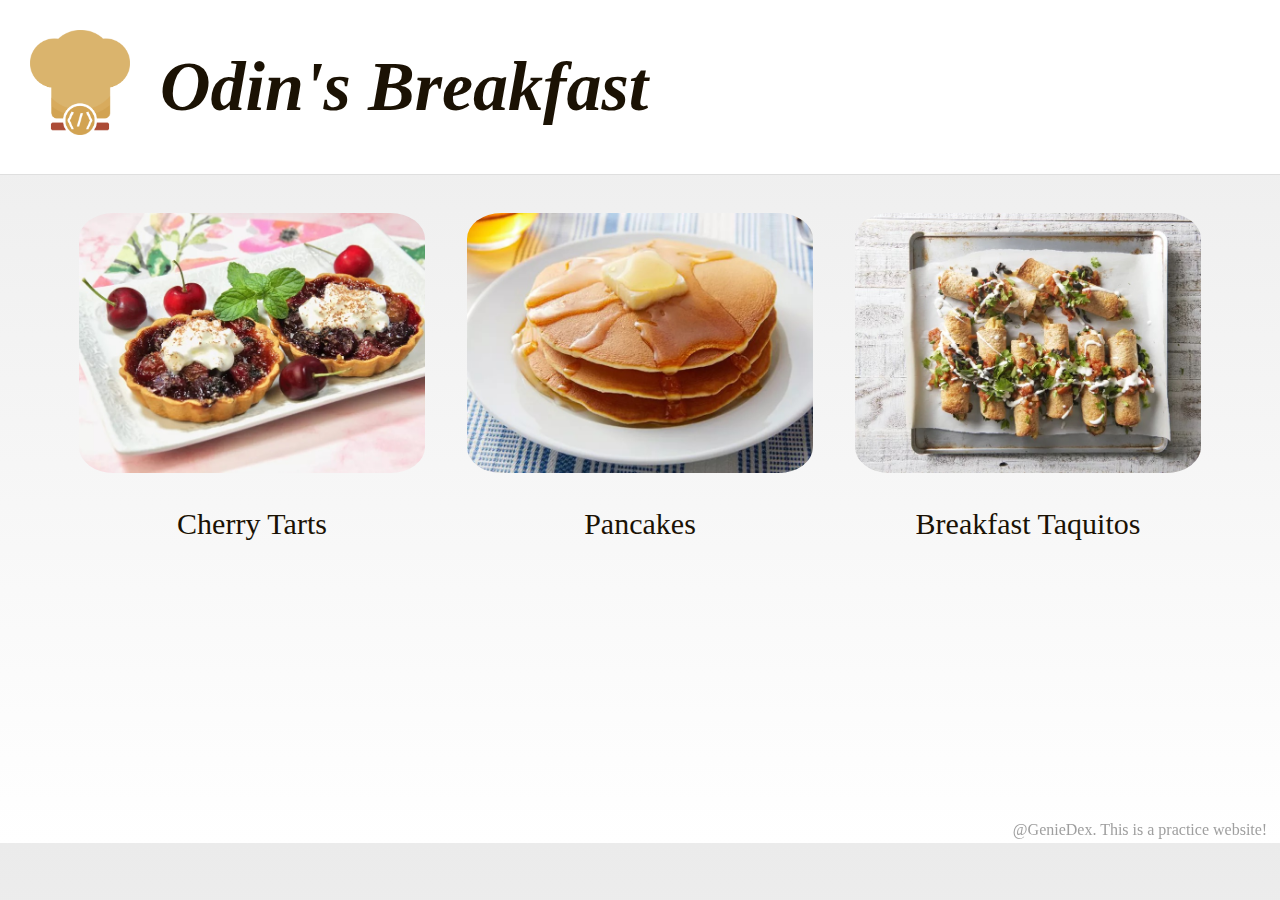
<file: index.html>
<!DOCTYPE html>
<html lang="en">
<head>
    <meta charset="UTF-8">
    <meta name="viewport" content="width=device-width, initial-scale=1.0">
    <title>Odin's Breakfast</title>
    <link rel="stylesheet" href="styles.css">
</head>
<body>
    <div class="header">
        <img src="img/Logo.png" alt="Odin's Breakfast">
        <h1>Odin's Breakfast</h1> 
    </div>

   

    <div class="menu">
            <div class="recipe">
                <a href="recipes/cherrytart.html">
                    <img src="img/cherrytart.jpeg" alt="">
                </a>
                <h3>Cherry Tarts</h3>
            </div>
            <div class="recipe">
                <a href="recipes/pancakes.html"><img src="img/pancake.jpeg" alt=""></a>
                <h3>Pancakes</h3>
            </div>
            <div class="recipe">
            <a href="recipes/taquitos.html"> <img src="img/taquito.jpeg" alt=""> </a>
                <h3>Breakfast Taquitos</h3>
            </div>
            <p id="disclaimer"> @GenieDex. This is a practice website! </p>
    </div>
</body>
</html>
</file>
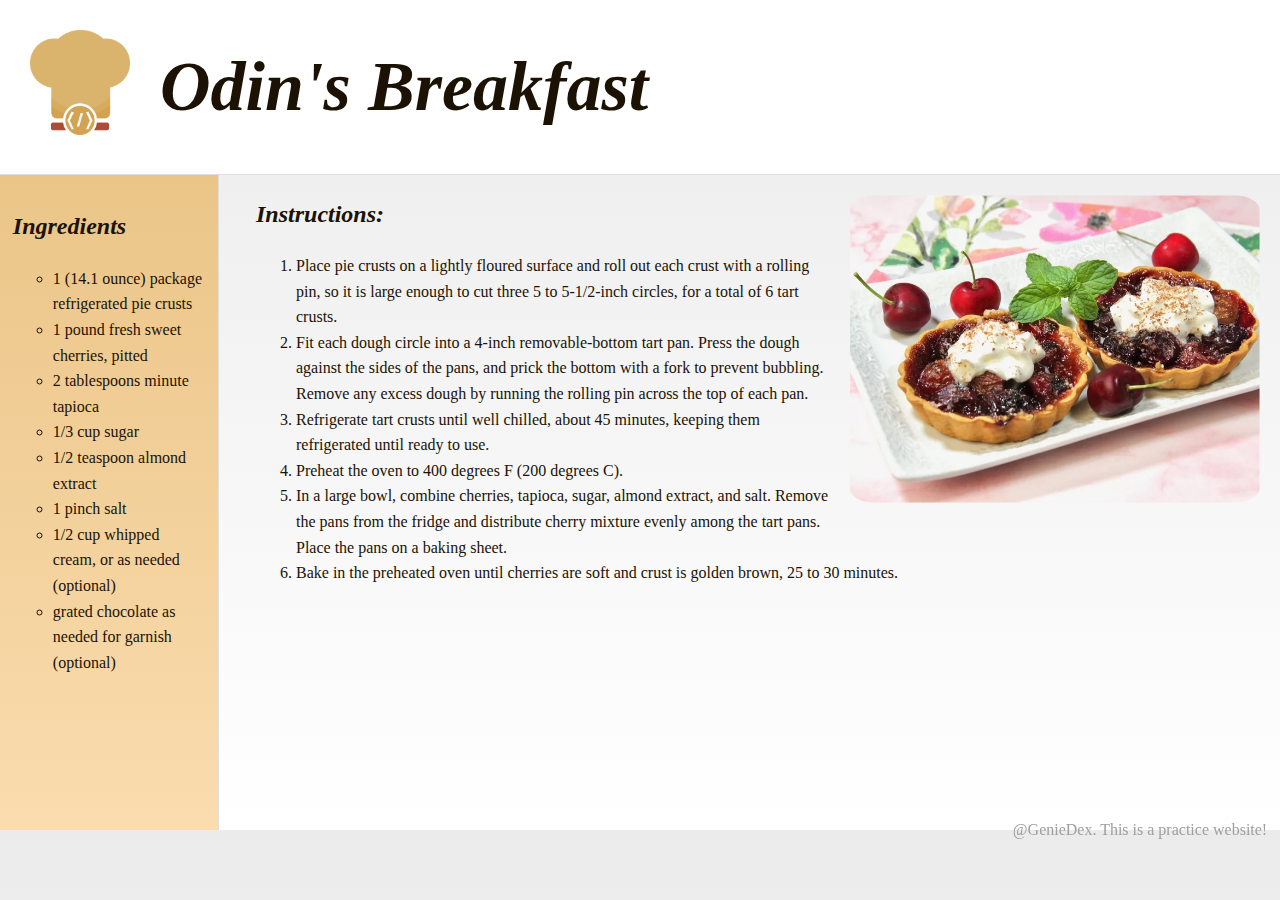
<file: recipes/cherrytart.html>
<!DOCTYPE html>
<html lang="en">
<head>
    <meta charset="UTF-8">
    <meta name="viewport" content="width=device-width, initial-scale=1.0">
    <title>Odin's Breakfast</title>
    <link rel="stylesheet" href="../styles.css">
</head>
<body>
    <div class="header">
        <img src="../img/Logo.png" alt="Odin's Breakfast">
        <a href="../index.html"><h1>Odin's Breakfast</h1></a>
    </div>

   

    <div class="recipe_content">
        <div class="recipe_instructions">
            <img src="../img/cherrytart.jpeg">
            <h2>Instructions:</h2>
            <ol>
                <li>Place pie crusts on a lightly floured surface and roll out each crust with a rolling pin, so it is large enough to cut three 5 to 5-1/2-inch circles, for a total of 6 tart crusts.</li>
                <li>Fit each dough circle into a 4-inch removable-bottom tart pan. Press the dough against the sides of the pans, and prick the bottom with a fork to prevent bubbling. Remove any excess dough by running the rolling pin across the top of each pan.</li>
                <li>Refrigerate tart crusts until well chilled, about 45 minutes, keeping them refrigerated until ready to use.</li>
                <li>Preheat the oven to 400 degrees F (200 degrees C).</li>
                <li>In a large bowl, combine cherries, tapioca, sugar, almond extract, and salt. Remove the pans from the fridge and distribute cherry mixture evenly among the tart pans. Place the pans on a baking sheet.</li>
                <li>Bake in the preheated oven until cherries are soft and crust is golden brown, 25 to 30 minutes.</li>
            </ol>
        </div>


        <div class="side">
            <h2>Ingredients</h2>
            <ul>
                <li>1 (14.1 ounce) package refrigerated pie crusts</li>
                <li>1 pound fresh sweet cherries, pitted</li>
                <li>2 tablespoons minute tapioca</li>
                <li>1/3 cup sugar</li>
                <li>1/2 teaspoon almond extract</li>
                <li>1 pinch salt</li>
                <li>1/2 cup whipped cream, or as needed (optional)</li>
                <li>grated chocolate as needed for garnish (optional)</li>
            </ul>
        </div>

      
    </div>
            <p id="disclaimer"> @GenieDex. This is a practice website! </p>
    </div>
</body>
</html>
</file>
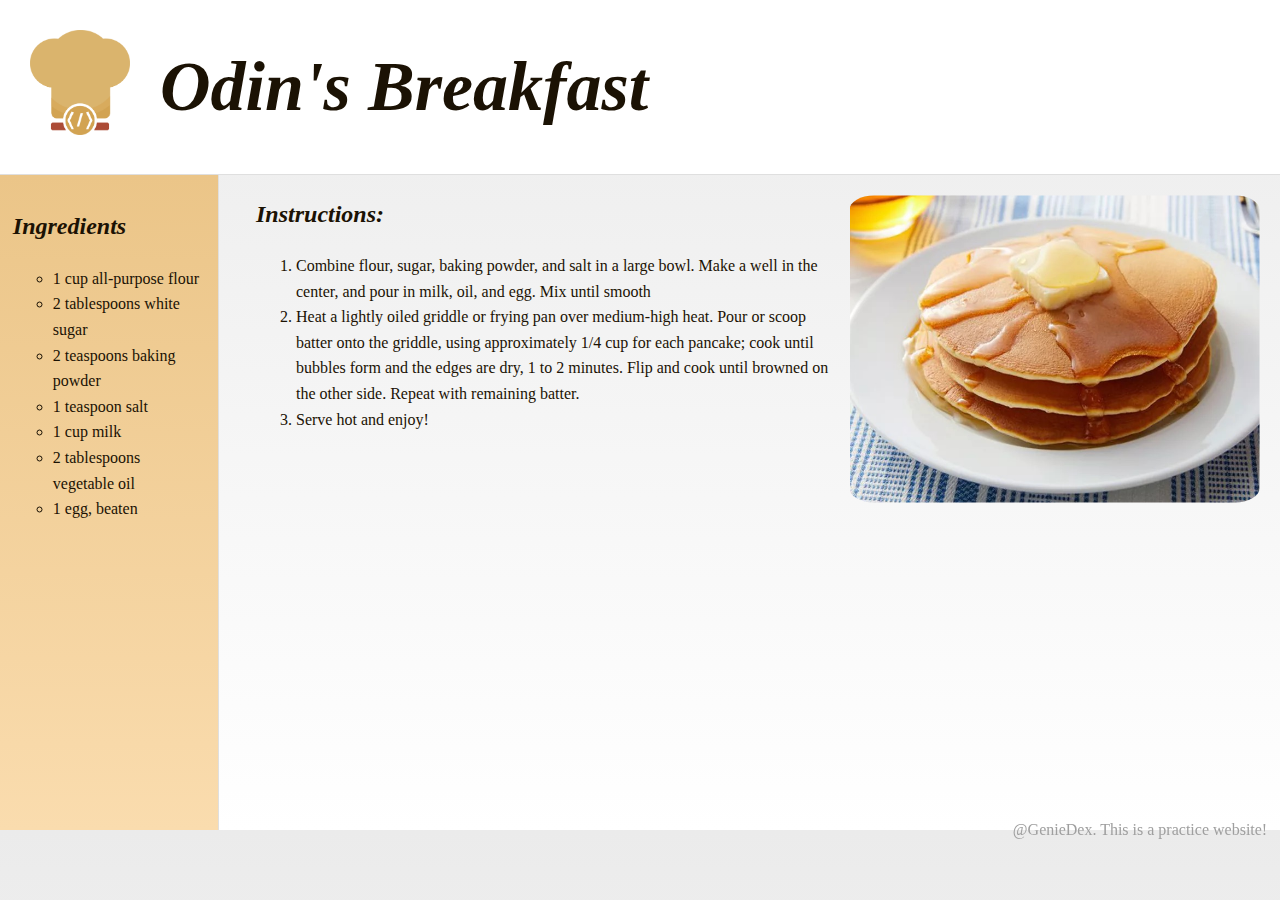
<file: recipes/pancakes.html>
<!DOCTYPE html>
<html lang="en">
<head>
    <meta charset="UTF-8">
    <meta name="viewport" content="width=device-width, initial-scale=1.0">
    <title>Odin's Breakfast</title>
    <link rel="stylesheet" href="../styles.css">
</head>
<body>
    <div class="header">
        <img src="../img/Logo.png" alt="Odin's Breakfast">
        <a href="../index.html"><h1>Odin's Breakfast</h1></a>
    </div>

   

    <div class="recipe_content">
        <div class="recipe_instructions">
            <img src="../img/pancake.jpeg">
            <h2>Instructions:</h2>
            <ol>
                <li>Combine flour, sugar, baking powder, and salt in a large bowl. Make a well in the center, and pour in milk, oil, and egg. Mix until smooth</li>
                <li>Heat a lightly oiled griddle or frying pan over medium-high heat. Pour or scoop batter onto the griddle, using approximately 1/4 cup for each pancake; cook until bubbles form and the edges are dry, 1 to 2 minutes. Flip and cook until browned on the other side. Repeat with remaining batter.</li>
                <li>Serve hot and enjoy!</li>
            </ol>
        </div>


        <div class="side">
            <h2>Ingredients</h2>
            <ul>
                <li>1 cup all-purpose flour</li>
                <li>2 tablespoons white sugar</li>
                <li>2 teaspoons baking powder</li>
                <li>1 teaspoon salt</li>
                <li>1 cup milk</li>
                <li>2 tablespoons vegetable oil</li>
                <li>1 egg, beaten</li>
            </ul>
        </div>

      
    </div>
            <p id="disclaimer"> @GenieDex. This is a practice website! </p>
    </div>
</body>
</html>
</file>
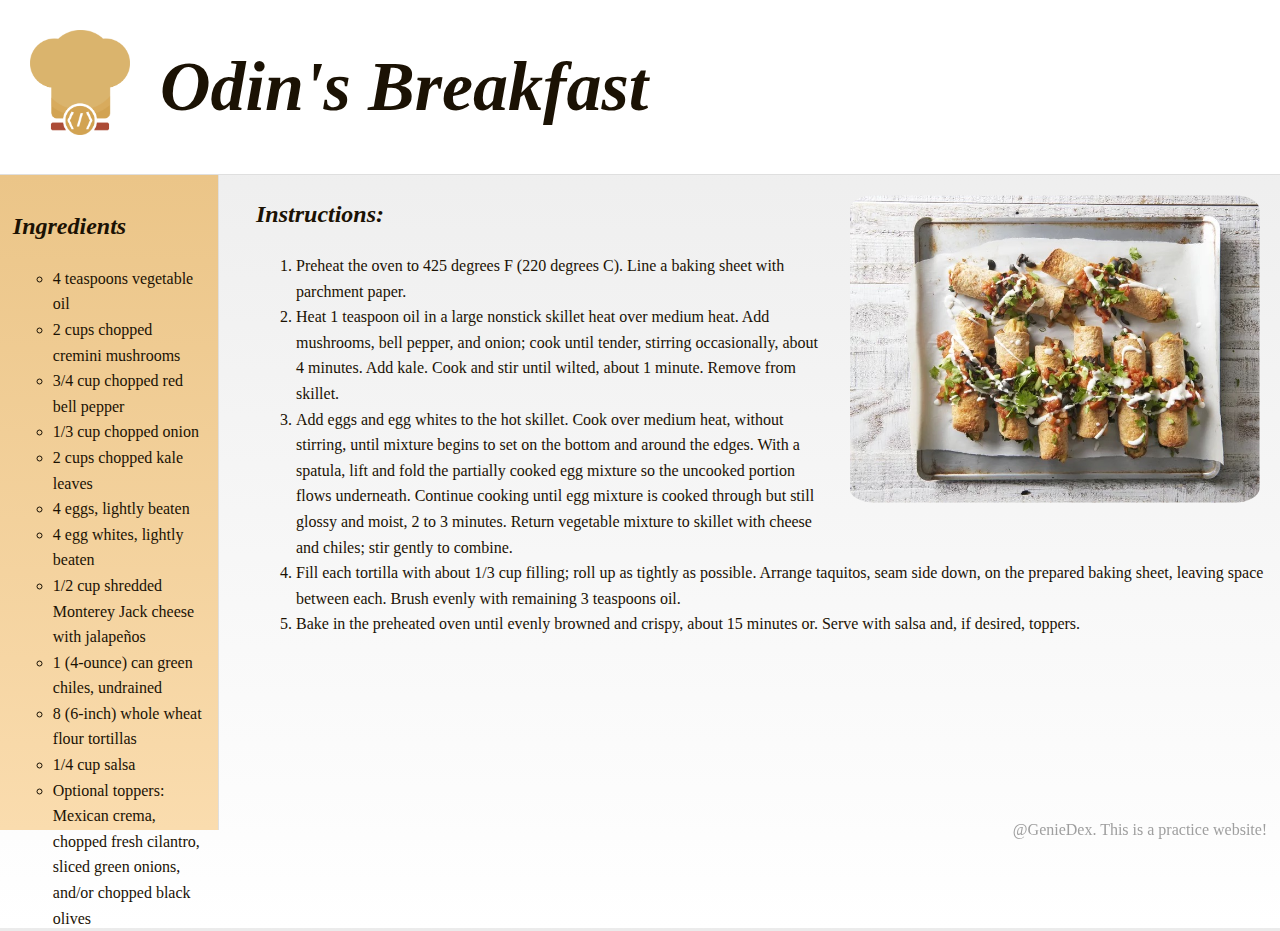
<file: recipes/taquitos.html>
<!DOCTYPE html>
<html lang="en">
<head>
    <meta charset="UTF-8">
    <meta name="viewport" content="width=device-width, initial-scale=1.0">
    <title>Odin's Breakfast</title>
    <link rel="stylesheet" href="../styles.css">
</head>
<body>
    <div class="header">
        <img src="../img/Logo.png" alt="Odin's Breakfast">
        <a href="../index.html"><h1>Odin's Breakfast</h1></a>
    </div>

   

    <div class="recipe_content">
        <div class="recipe_instructions">
            <img src="../img/taquito.jpeg">
            <h2>Instructions:</h2>
            <ol>
                <li>Preheat the oven to 425 degrees F (220 degrees C). Line a baking sheet with parchment paper.</li>
                <li>Heat 1 teaspoon oil in a large nonstick skillet heat over medium heat. Add mushrooms, bell pepper, and onion; cook until tender, stirring occasionally, about 4 minutes. Add kale. Cook and stir until wilted, about 1 minute. Remove from skillet.</li>
                <li>Add eggs and egg whites to the hot skillet. Cook over medium heat, without stirring, until mixture begins to set on the bottom and around the edges. With a spatula, lift and fold the partially cooked egg mixture so the uncooked portion flows underneath. Continue cooking until egg mixture is cooked through but still glossy and moist, 2 to 3 minutes. Return vegetable mixture to skillet with cheese and chiles; stir gently to combine.</li>
                <li>Fill each tortilla with about 1/3 cup filling; roll up as tightly as possible. Arrange taquitos, seam side down, on the prepared baking sheet, leaving space between each. Brush evenly with remaining 3 teaspoons oil.</li>
                <li>Bake in the preheated oven until evenly browned and crispy, about 15 minutes or. Serve with salsa and, if desired, toppers.</li>
            </ol>
        </div>


        <div class="side">
            <h2>Ingredients</h2>
            <ul>
                <li>4 teaspoons vegetable oil</li>
                <li>2 cups chopped cremini mushrooms</li>
                <li>3/4 cup chopped red bell pepper</li>
                <li>1/3 cup chopped onion</li>
                <li>2 cups chopped kale leaves</li>
                <li>4 eggs, lightly beaten</li>
                <li>4 egg whites, lightly beaten</li>
                <li>1/2 cup shredded Monterey Jack cheese with jalapeños</li>
                <li>1 (4-ounce) can green chiles, undrained</li>
                <li>8 (6-inch) whole wheat flour tortillas</li>
                <li>1/4 cup salsa</li>
                <li>Optional toppers: Mexican crema, chopped fresh cilantro, sliced green onions, and/or chopped black olives</li>
            </ul>
        </div>

      
    </div>
            <p id="disclaimer"> @GenieDex. This is a practice website! </p>
    </div>
</body>
</html>
</file>
<file: styles.css>
html, body {
    margin:0px;
    color: rgb(27, 18, 4);
  }
* {
    font-family:Georgia, 'Times New Roman', Times, serif;
}
body {
    background-image: linear-gradient(rgb(235, 235, 235),white);
}

.header{
    display: inline-block;
    width: 100%;
    background-color: white;
    width: 100vw;
    border-bottom: 1px solid rgb(223, 223, 223);
}

.header img{
    width: 100px;
    float: left;
    padding: 30px;
}
.menu{
    text-align: center;
    padding: 0;
    padding-top: 3%;
    height: 70vh;
}
.recipe{
    display: inline-block;
    width: 30%;
    text-align: center;
    margin: auto;
}


.recipe img{
    width: 90%;
    overflow: hidden;
    border-radius: 10%;
}
.recipe img:hover{
    transform: scale(1.05);
    transition: all ease ;
    box-shadow: 0 0 5px rgb(201, 196, 190);
}
.recipe_content{
    display: inline-block;
}
.recipe_instructions {
    width: 80%;
    float: right;
    line-height: 1.6;
}
.recipe_instructions li{
    font-weight: lighter;
}
.side{
    width: 15%;
    background-image: linear-gradient(rgb(235, 197, 136),rgb(250, 220, 174));
    border-right: 1px solid rgb(223, 223, 223);
    padding: 1%;
    height: 70vh;
    line-height: 1.6;
}
.side li{
    list-style-type: circle;
}
.recipe_instructions img{
    width: 40%;
    float: right;
    padding: 2%;
    border-radius: 10%;
    
}


h1{
    font-size: 70px;
    font-style: italic;
}
h2{
    font-weight: bolder;
    font-style: italic;
}

h3 {
    font-weight: lighter;
    font-size: 30px;
}
a{
    text-decoration: none;
    color: rgb(27, 18, 4);
}

#disclaimer {
    color: rgb(159, 159, 159);
    position: fixed;
    bottom: 5%;
    right: 1%
}
</file>
